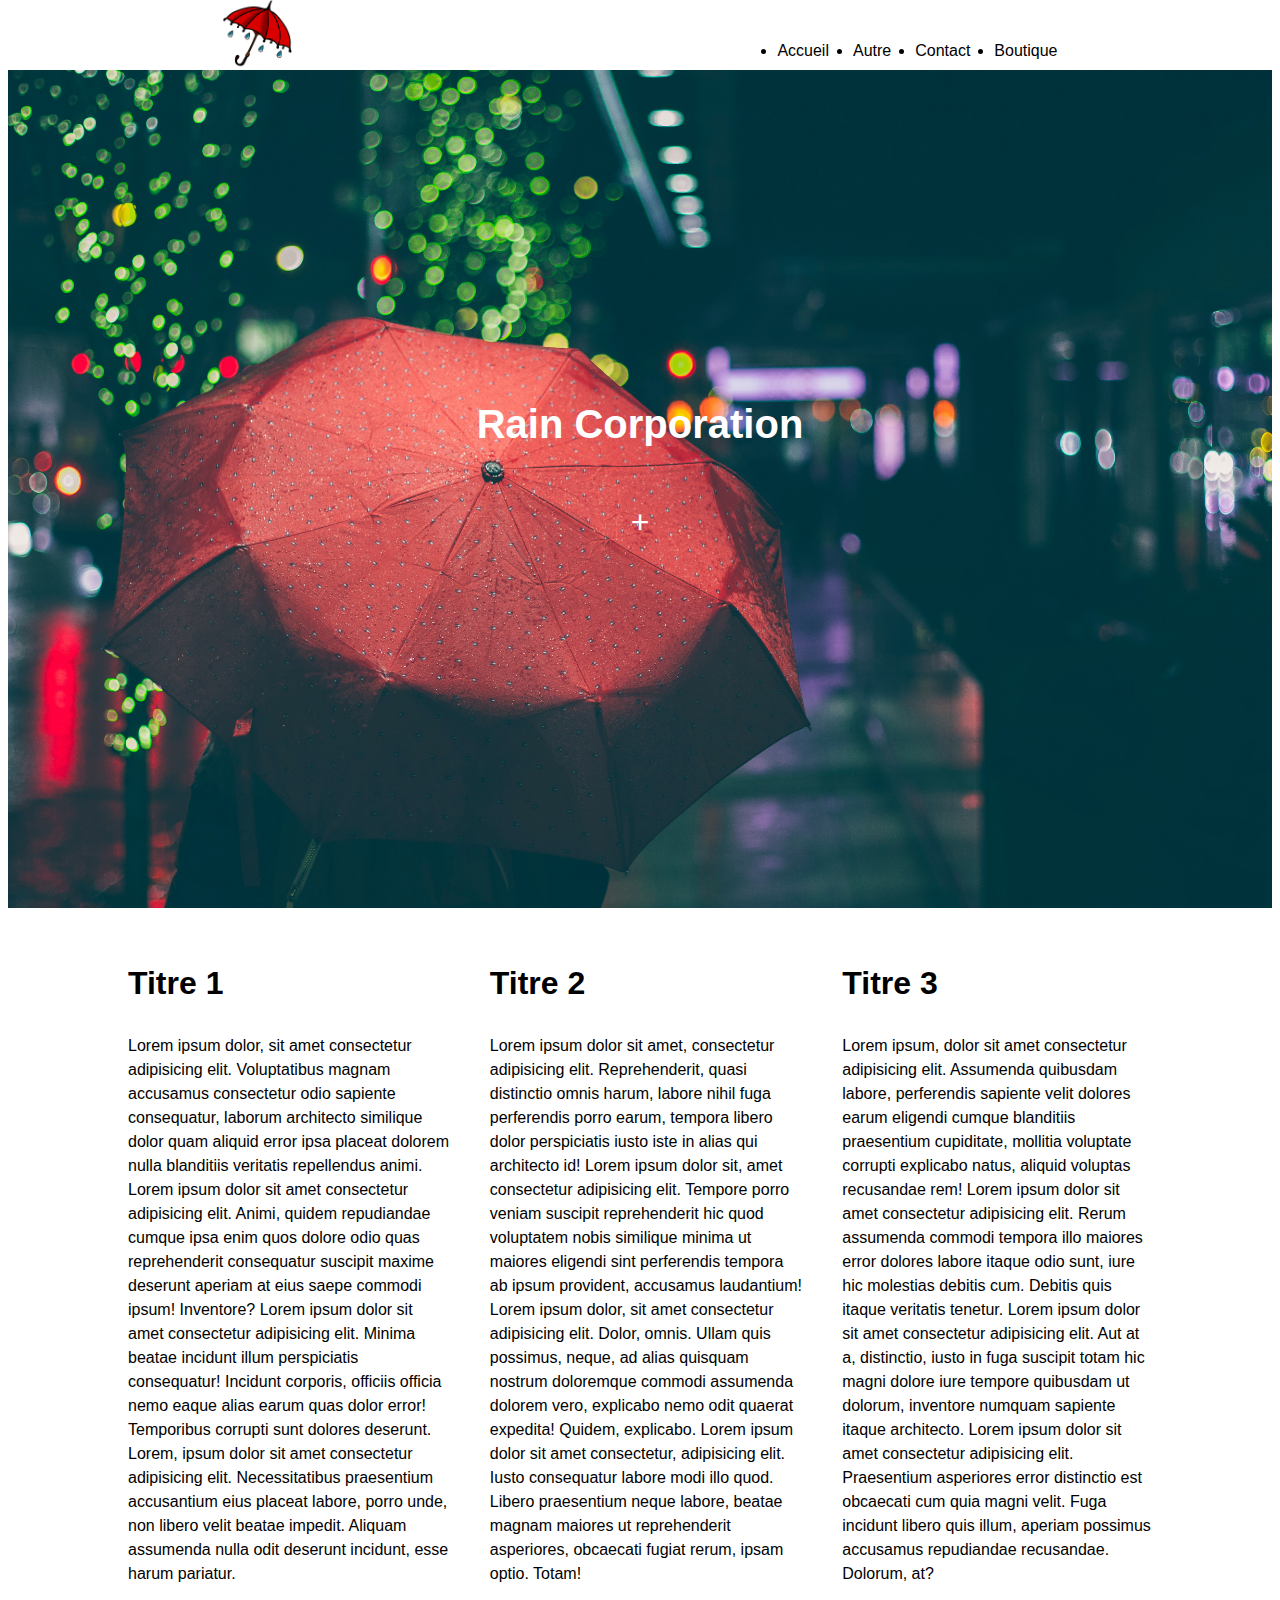
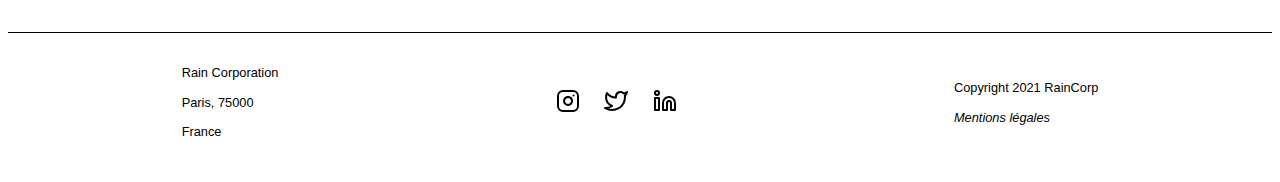
<file: index.html>
<!DOCTYPE html>
<html lang="en">
<head>
    <meta charset="UTF-8">
    <meta name="viewport" content="width=device-width, initial-scale=1.0">
    <title>Rain Corporation - Projet - Accueil</title>
    <!-- CSS Reset -->
    <link rel="stylesheet" href="https://meyerweb.com/eric/tools/css/reset/reset.css">
    <!-- CSS -->
    <link rel="stylesheet" href="css/general.css">
    <link rel="stylesheet" href="css/navbar.css">
    <link rel="stylesheet" href="css/hero.css">
    <link rel="stylesheet" href="css/index.css">
    <link rel="stylesheet" href="css/footer.css">
</head>
<body>
    <header>
        <!-- Barre de navigation -->
        <nav>
            <!-- logo -->
            <a href="index.html" title="Accueil">
                <img src="ressources/Logo/RedUmbrella.png" alt="Logo de RainCorp">
            </a>
            <!-- Menu Burger Smartphone -->
            <img src="ressources/Menu/menu.svg" alt="Menu Burger">
            <!-- Liens -->
            <ul>
                <li><a href="index.html">Accueil</a></li>
                <li><a href="autre.html">Autre</a></li>
                <li><a href="contact.html">Contact</a></li>
                <li><a href="shop.html">Boutique</a></li>
            </ul>
        </nav>

        <!-- Image en Hero -->

        <section class="hero">
            <h1>Rain Corporation</h1>
            <a href="#main">+</a>
        </section>

    </header>

    <!-- Main -->

    <main class="main" id="main">
        <section>
            <h2>Titre 1</h2>
            <p>Lorem ipsum dolor, sit amet consectetur adipisicing elit. Voluptatibus magnam accusamus consectetur odio sapiente consequatur, laborum architecto similique dolor quam aliquid error ipsa placeat dolorem nulla blanditiis veritatis repellendus animi. Lorem ipsum dolor sit amet consectetur adipisicing elit. Animi, quidem repudiandae cumque ipsa enim quos dolore odio quas reprehenderit consequatur suscipit maxime deserunt aperiam at eius saepe commodi ipsum! Inventore? Lorem ipsum dolor sit amet consectetur adipisicing elit. Minima beatae incidunt illum perspiciatis consequatur! Incidunt corporis, officiis officia nemo eaque alias earum quas dolor error! Temporibus corrupti sunt dolores deserunt. Lorem, ipsum dolor sit amet consectetur adipisicing elit. Necessitatibus praesentium accusantium eius placeat labore, porro unde, non libero velit beatae impedit. Aliquam assumenda nulla odit deserunt incidunt, esse harum pariatur.</p>
        </section>
        <section>
            <h2>Titre 2</h2>
            <p>Lorem ipsum dolor sit amet, consectetur adipisicing elit. Reprehenderit, quasi distinctio omnis harum, labore nihil fuga perferendis porro earum, tempora libero dolor perspiciatis iusto iste in alias qui architecto id! Lorem ipsum dolor sit, amet consectetur adipisicing elit. Tempore porro veniam suscipit reprehenderit hic quod voluptatem nobis similique minima ut maiores eligendi sint perferendis tempora ab ipsum provident, accusamus laudantium! Lorem ipsum dolor, sit amet consectetur adipisicing elit. Dolor, omnis. Ullam quis possimus, neque, ad alias quisquam nostrum doloremque commodi assumenda dolorem vero, explicabo nemo odit quaerat expedita! Quidem, explicabo. Lorem ipsum dolor sit amet consectetur, adipisicing elit. Iusto consequatur labore modi illo quod. Libero praesentium neque labore, beatae magnam maiores ut reprehenderit asperiores, obcaecati fugiat rerum, ipsam optio. Totam!</p>
        </section>
        <section>
            <h2>Titre 3</h2>
            <p>Lorem ipsum, dolor sit amet consectetur adipisicing elit. Assumenda quibusdam labore, perferendis sapiente velit dolores earum eligendi cumque blanditiis praesentium cupiditate, mollitia voluptate corrupti explicabo natus, aliquid voluptas recusandae rem! Lorem ipsum dolor sit amet consectetur adipisicing elit. Rerum assumenda commodi tempora illo maiores error dolores labore itaque odio sunt, iure hic molestias debitis cum. Debitis quis itaque veritatis tenetur. Lorem ipsum dolor sit amet consectetur adipisicing elit. Aut at a, distinctio, iusto in fuga suscipit totam hic magni dolore iure tempore quibusdam ut dolorum, inventore numquam sapiente itaque architecto. Lorem ipsum dolor sit amet consectetur adipisicing elit. Praesentium asperiores error distinctio est obcaecati cum quia magni velit. Fuga incidunt libero quis illum, aperiam possimus accusamus repudiandae recusandae. Dolorum, at?</p>
        </section>
    </main>

    <!-- Footer -->

    <footer class="footer">
        <!-- Adresse -->

        <section>
            <p>Rain Corporation</p>
            <p>Paris, 75000</p>
            <p>France</p>
        </section>

        <!-- Résaux -->

        <section>
            <a href="" title="Lien vers Instagram"><img src="ressources/Réseaux/instagram.svg" alt="LogoIG"></a>
            <a href="" title="Lien vers Twitter"><img src="ressources/Réseaux/twitter.svg" alt="LogoTT"></a>
            <a href="" title="Lien vers Linkedin"><img src="ressources/Réseaux/linkedin.svg" alt="LogoLD"></a>
        </section>

        <!-- Mentions -->

        <section>
            <p>Copyright 2021 RainCorp</p>
            <p><a href="https://fr.wikipedia.org/wiki/Mentions_l%C3%A9gales">Mentions légales</a></p>
        </section>

    </footer>
    <script src="js/main.js"></script>
</body>
</html>
</file>
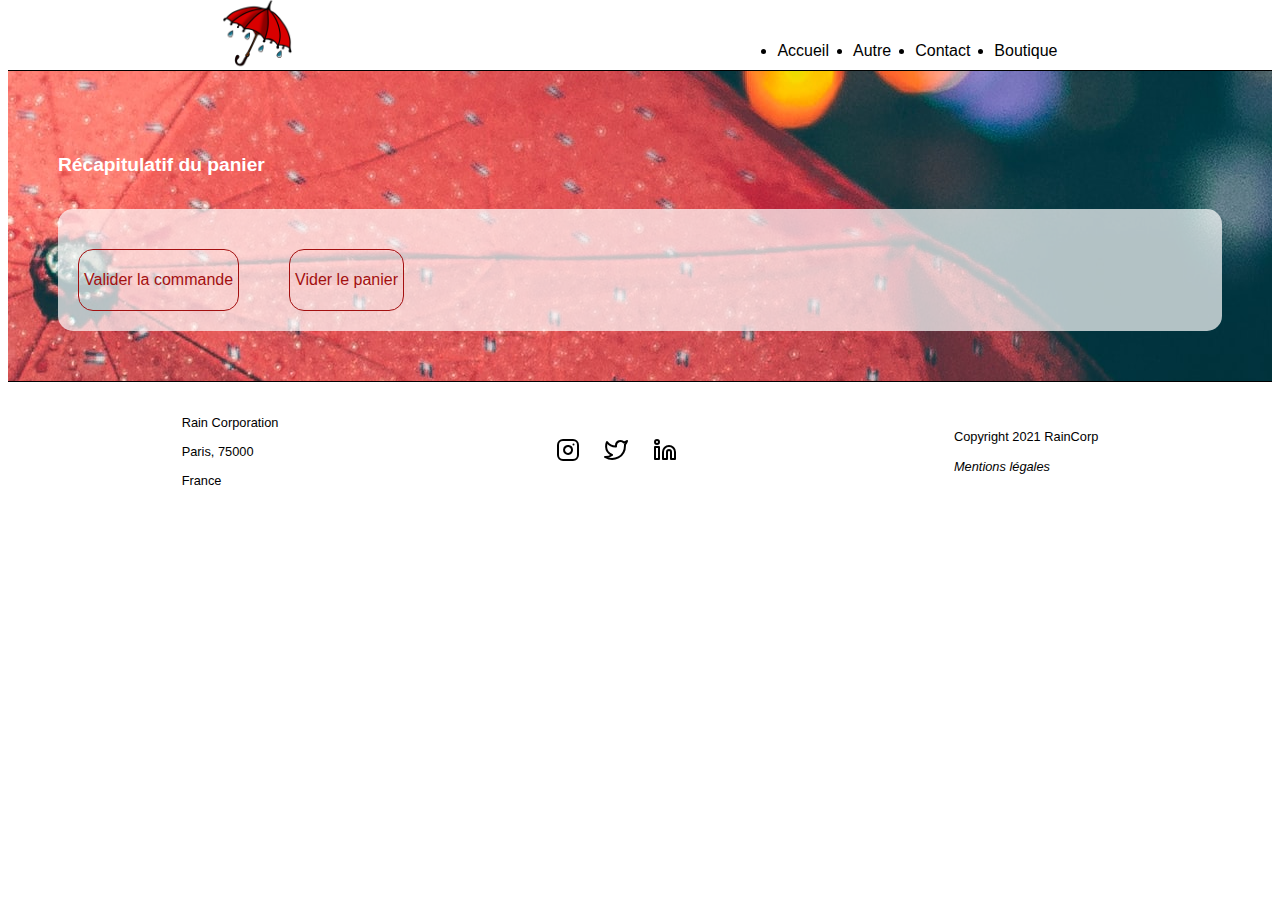
<file: cart.html>
<!DOCTYPE html>
<html lang="en">
<head>
    <meta charset="UTF-8">
    <meta name="viewport" content="width=device-width, initial-scale=1.0">
    <title>Rain Corporation - Projet - Accueil</title>
    <!-- CSS Reset -->
    <link rel="stylesheet" href="https://meyerweb.com/eric/tools/css/reset/reset.css">
    <!-- CSS -->
    <link rel="stylesheet" href="css/general.css">
    <link rel="stylesheet" href="css/navbar.css">
    <link rel="stylesheet" href="css/footer.css">
    <link rel="stylesheet" href="css/cart.css">
</head>
<body>
    <header>
        <!-- Barre de navigation -->
        <nav>
            <!-- logo -->
            <a href="index.html" title="Accueil">
                <img src="ressources/Logo/RedUmbrella.png" alt="Logo de RainCorp">
            </a>
            <!-- Menu Burger Smartphone -->
            <img src="ressources/Menu/menu.svg" alt="Menu Burger">
            <!-- Liens -->
            <ul>
                <li><a href="index.html">Accueil</a></li>
                <li><a href="autre.html">Autre</a></li>
                <li><a href="contact.html">Contact</a></li>
                <li><a href="shop.html">Boutique</a></li>
            </ul>
        </nav>

        <!-- Image en Hero -->

        <!-- <section class="hero">
            <h1>Rain Corporation</h1>
            <a href="#main">+</a>
        </section> -->

    </header>

    <!-- Main -->

    <main class="main" id="main">
        <h1>Récapitulatif du panier</h1>
        <div>
            <section class="CART">

            </section>
            <div class="ButtonCart">
                <a class="Validate"><p>Valider la commande</p></a>
                <a class="Erase"><p>Vider le panier</p></a>
            </div>
        </div>
    </main>

    <!-- Footer -->

    <footer class="footer">
        <!-- Adresse -->

        <section>
            <p>Rain Corporation</p>
            <p>Paris, 75000</p>
            <p>France</p>
        </section>

        <!-- Résaux -->

        <section>
            <a href="" title="Lien vers Instagram"><img src="ressources/Réseaux/instagram.svg" alt="LogoIG"></a>
            <a href="" title="Lien vers Twitter"><img src="ressources/Réseaux/twitter.svg" alt="LogoTT"></a>
            <a href="" title="Lien vers Linkedin"><img src="ressources/Réseaux/linkedin.svg" alt="LogoLD"></a>
        </section>

        <!-- Mentions -->

        <section>
            <p>Copyright 2021 RainCorp</p>
            <p><a href="https://fr.wikipedia.org/wiki/Mentions_l%C3%A9gales">Mentions légales</a></p>
        </section>

    </footer>
    <script src="js/main.js"></script>
    <script src="js/shop.js"></script>
    <script src="js/cart.js"></script>
</body>
</html>
</file>
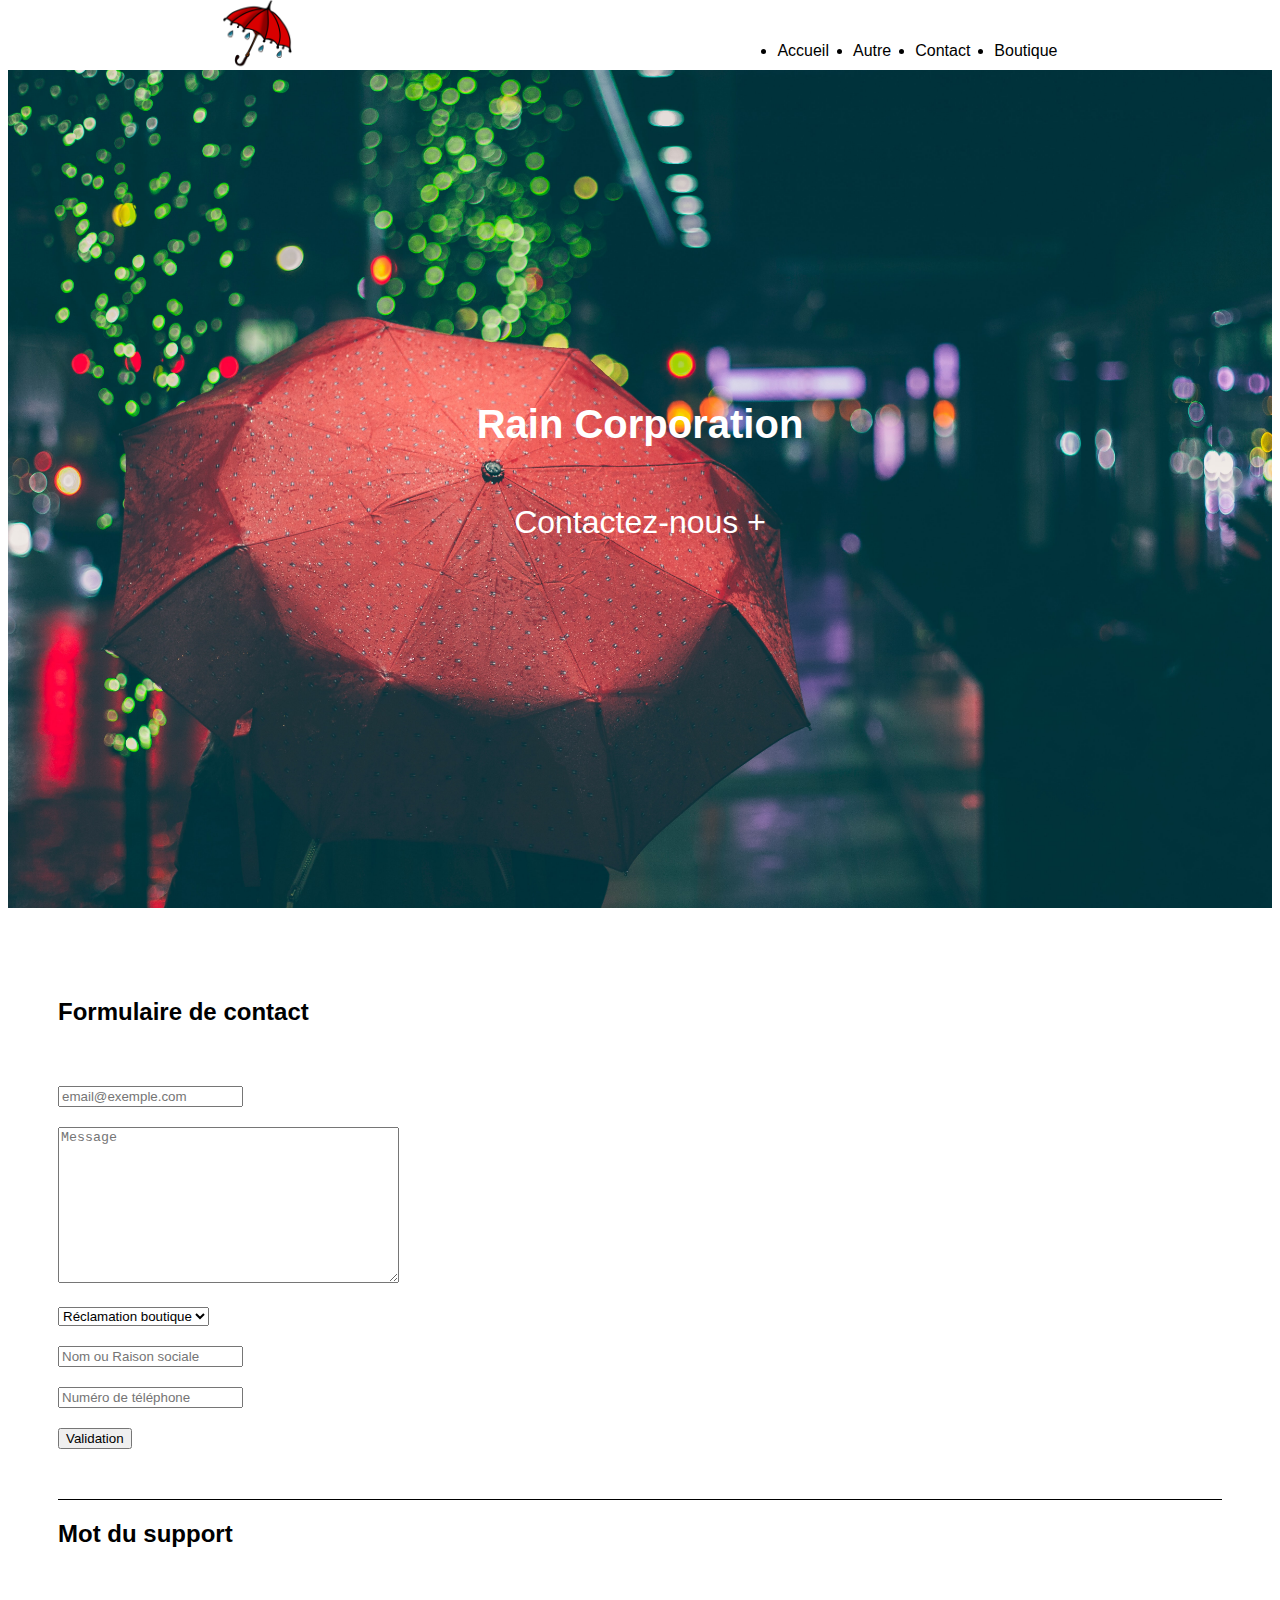
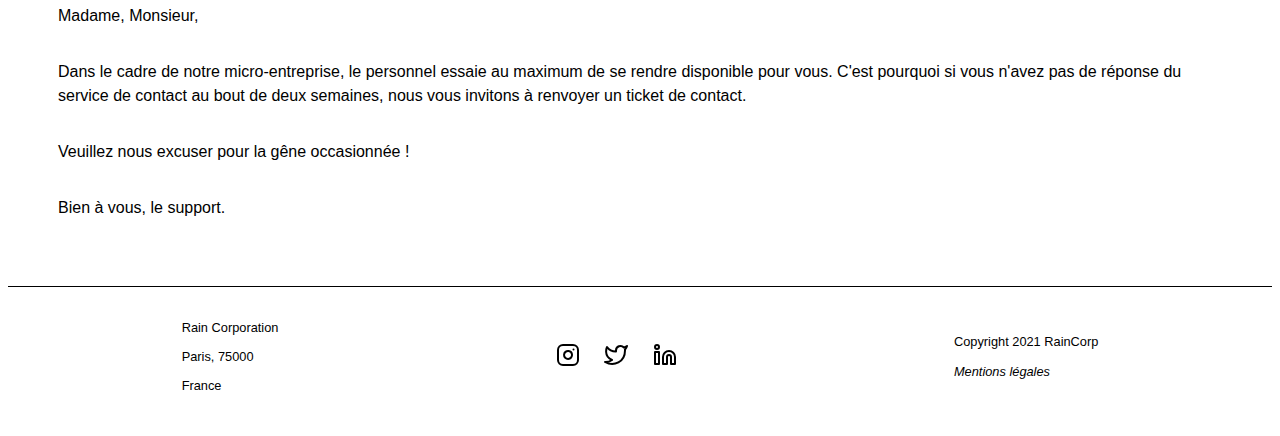
<file: contact.html>
<!DOCTYPE html>
<html lang="en">
<head>
    <meta charset="UTF-8">
    <meta name="viewport" content="width=device-width, initial-scale=1.0">
    <title>Rain Corporation - Projet - Contact</title>
    <!-- CSS Reset -->
    <link rel="stylesheet" href="https://meyerweb.com/eric/tools/css/reset/reset.css">
    <!-- CSS -->
    <link rel="stylesheet" href="css/general.css">
    <link rel="stylesheet" href="css/navbar.css">
    <link rel="stylesheet" href="css/hero.css">
    <link rel="stylesheet" href="css/footer.css">
    <link rel="stylesheet" href="css/contact.css">
</head>
<body>
    <header>
        <!-- Barre de navigation -->
        <nav>
            <!-- logo -->
            <a href="index.html" title="Accueil">
                <img src="ressources/Logo/RedUmbrella.png" alt="Logo de RainCorp">
            </a>
            <!-- Menu Burger Smartphone -->
            <img src="ressources/Menu/menu.svg" alt="Menu Burger">
            <!-- Liens -->
            <ul>
                <li><a href="index.html">Accueil</a></li>
                <li><a href="autre.html">Autre</a></li>
                <li><a href="contact.html">Contact</a></li>
                <li><a href="shop.html">Boutique</a></li>
            </ul>
        </nav>

        <!-- Image en Hero -->

        <section class="hero">
            <h1>Rain Corporation</h1>
            <a href="#main">Contactez-nous +</a>
        </section>

    </header>

    <!-- Main -->

    <main class="main" id="main">
        <h2>Formulaire de contact</h2>
        <form action="" method="GET" id="form">
            <input type="email" name="email" placeholder="email@exemple.com" required id="email"><br>
            <textarea name="Message" id="msg" cols="40" rows="10" maxlength="500" placeholder="Message" required></textarea><br>
            <select name="Type de message" required id="MessageType">
                <option value="Réclamation boutique">Réclamation boutique</option>
                <option value="Bug">Rapporter un bug</option>
                <option value="Support">Contacter le support</option>
                <option value="Autre">Autre</option>
            </select><br>
            <input type="text" name="Nom ou raison sociale" placeholder="Nom ou Raison sociale" id="Name"><br>
            <input name="Numéro de téléphone" placeholder="Numéro de téléphone" id="PhoneNumber"><br>
            <input type="submit" value="Validation">
        </form>
        <h2 id="Title2">Mot du support</h2>
        <p>Madame, Monsieur,</p>
        <p>Dans le cadre de notre micro-entreprise, le personnel essaie au maximum de se rendre disponible pour vous. C'est pourquoi si vous n'avez pas de réponse du service de contact au bout de deux semaines, nous vous invitons à renvoyer un ticket de contact.</p>
        <p>Veuillez nous excuser pour la gêne occasionnée !</p>
        <p>Bien à vous, le support.</p>
    </main>

    <!-- Footer -->

    <footer class="footer">
        <!-- Adresse -->

        <section>
            <p>Rain Corporation</p>
            <p>Paris, 75000</p>
            <p>France</p>
        </section>

        <!-- Résaux -->

        <section>
            <a href="" title="Lien vers Instagram"><img src="ressources/Réseaux/instagram.svg" alt="LogoIG"></a>
            <a href="" title="Lien vers Twitter"><img src="ressources/Réseaux/twitter.svg" alt="LogoTT"></a>
            <a href="" title="Lien vers Linkedin"><img src="ressources/Réseaux/linkedin.svg" alt="LogoLD"></a>
        </section>

        <!-- Mentions -->

        <section>
            <p>Copyright 2021 RainCorp</p>
            <p><a href="https://fr.wikipedia.org/wiki/Mentions_l%C3%A9gales">Mentions légales</a></p>
        </section>

    </footer>
    <script src="js/main.js"></script>
    <script src="js/contact.js"></script>
</body>
</html>
</file>
<file: css/general.css>
/* Variables générales */

:root {
    --navbar-height : 70px ;
    --navbar-padding : 10px ;

    --footer-padding: 15px;
}

/* Font générales */

@import url('https://fonts.googleapis.com/css2?family=Poppins:ital,wght@0,200;0,400;0,700;1,200;1,400;1,700&display=swap');
html {
    font-family: 'Poppins', sans-serif;
}

span.NbPanier {
    font-weight: bold;
}
</file>
<file: css/navbar.css>
header > nav {
	position: fixed;
	top: 0;
	left: 0;
    display: flex;
    justify-content: space-around;
    width: 100%;
    height: var( --navbar-height);
    background-color: #fff;
}

/* Logo */

header > nav > a:first-child {
    display: inline-block;
    height: 100%;
}

header > nav > a:first-child > img {
    height: 100%;
}

/* Liens */

header > nav > ul {
	display: flex;
	align-items: center;
}
header > nav > ul a {
	position: relative;
	color: inherit;
	text-decoration: none;
}

header > nav > ul a:hover::before {
	content: "#";
	position: absolute;
    left: -15px;
	font-weight: bold;
}


/* Media screen */

/* Desktop */

@media screen and ( min-width: 601px ) {
	/* menu burger */
	header > nav > img { 
		display: none;
	}

	/* Liste */
	header > nav > ul {
		height: 100%;
	}
	header > nav > ul li:not( :last-child ) {
		margin-right: 1.5em;
	}
}

/* Smartphone */

@media screen and ( max-width: 600px ) {
	/* menu burger */
	header > nav > img { 
		cursor: pointer;
		padding: var( --navbar-padding ) 0;
	}

	/* Liste */
	header > nav > ul {
		position: absolute;
		top: 100%;
		left: 0;
		width: 100%;
		justify-content: space-around;
        padding: var( --navbar-padding) 15px;
        border-bottom: 1px solid #fff;
		color: #fff;
		background-color: rgba(0, 0, 0, 0.5);
        transition: transform .5s ease;
		font-size: .8em;
	}
    header > nav:not( .opened ) > ul {
		transform: translateX( 100%);
	}

}
</file>
<file: css/hero.css>
/* Page Hero */

.hero {
    height: 100vh;
    display: flex;
    flex-direction: column;
    justify-content: center;
    row-gap: 30px;
    align-items: center;
    background: url("../ressources/Hero/HeroUmbrella.jpg") ;
    background-size: cover;
    background-position: center center;
    color: #fff;
}

.hero h1 {
    font-weight: bold;
    font-size: 2.5em;
}

.hero a {
    font-size: 2em;
    color: inherit;
    text-decoration: none;
}
</file>
<file: css/index.css>
/* Main body section */

body > main {
    display: flex;
    padding: 10px 100px;  
}

body > main > section {
    padding: 20px;
}

body > main > section > h2 {
    font-weight: bold;
    font-size: 2em;
    margin-bottom: 1em;
}

body > main > section > p {
    line-height: 1.5;
}

/* Smartphone */

@media screen and ( max-width: 600px ) {
    body > main {
        flex-direction: column;
    }
}
</file>
<file: css/footer.css>
/* Général */

footer {
    display: flex;
    padding: 20px 40px;
    border-top: 1px solid;
    justify-content: space-around;
    align-items: center;
}

footer > section > p {
    font-size: 0.8em;
    line-height: 1.3em;
}

footer > section > a {
    padding: 0 10px;
}

footer > section > p > a {
    text-decoration: none;
    color: inherit;
    font-style: italic;
}

/* Smartphone */

@media screen and ( max-width: 600px) {
    footer {
        flex-direction: column;
        text-align: center;
    }

    footer > section {
        padding: 10px 0px;
    }
}
</file>
<file: css/cart.css>
main {
    margin-top: 70px;
    border-top: solid 1px #000;
    display: flex;
    flex-direction: column;
    padding: 50px 50px;
    background-image: url("../ressources/Hero/HeroUmbrella.jpg");
    background-position: center;
}

main > div {
    background-color: rgba(255, 255, 255, 0.7);
    padding: 20px 20px;
    border-radius: 15px;
}

main > h1 {
    font-weight: bold;
    font-size: 1.2em;
    padding: 20px 0;
    color: #fff;
}

main > div > section > p {
    font-size: 1.1em;
}

main > div > div.ButtonCart {
    display: flex;
    flex-direction: row;
    margin-top: 20px;
}

main > div > div > a {
    border: solid 1px #a31010 ;
    color: #a31010;
    border-radius: 15px;
    padding: 5px 5px;
    margin-right: 50px;
    cursor: pointer;
}

main > div > div > a:hover {
    border: solid 1px #000 ;
    color: #000;
}

.Final {
    height: 200px;
    width: 100px;
    background-color: darksalmon;
    position: absolute;
}
</file>
<file: css/contact.css>
main {
    display: flex;
    background-color: "fff";
    padding: 50px 50px;
    flex-direction: column;
}

main > h2 {
    font-size: 1.5em;
    font-weight: bold;
    padding: 20px 0px;
}

main > form > input {
    margin-top: 20px;
}

main > form > textarea {
    margin-top: 20px;
}

main > form > select {
    margin-top: 20px;
}

main > p {
    line-height: 1.5em;
}

#Title2 {
    border-top: 1px solid #000;
    margin-top: 50px;
}
</file>
